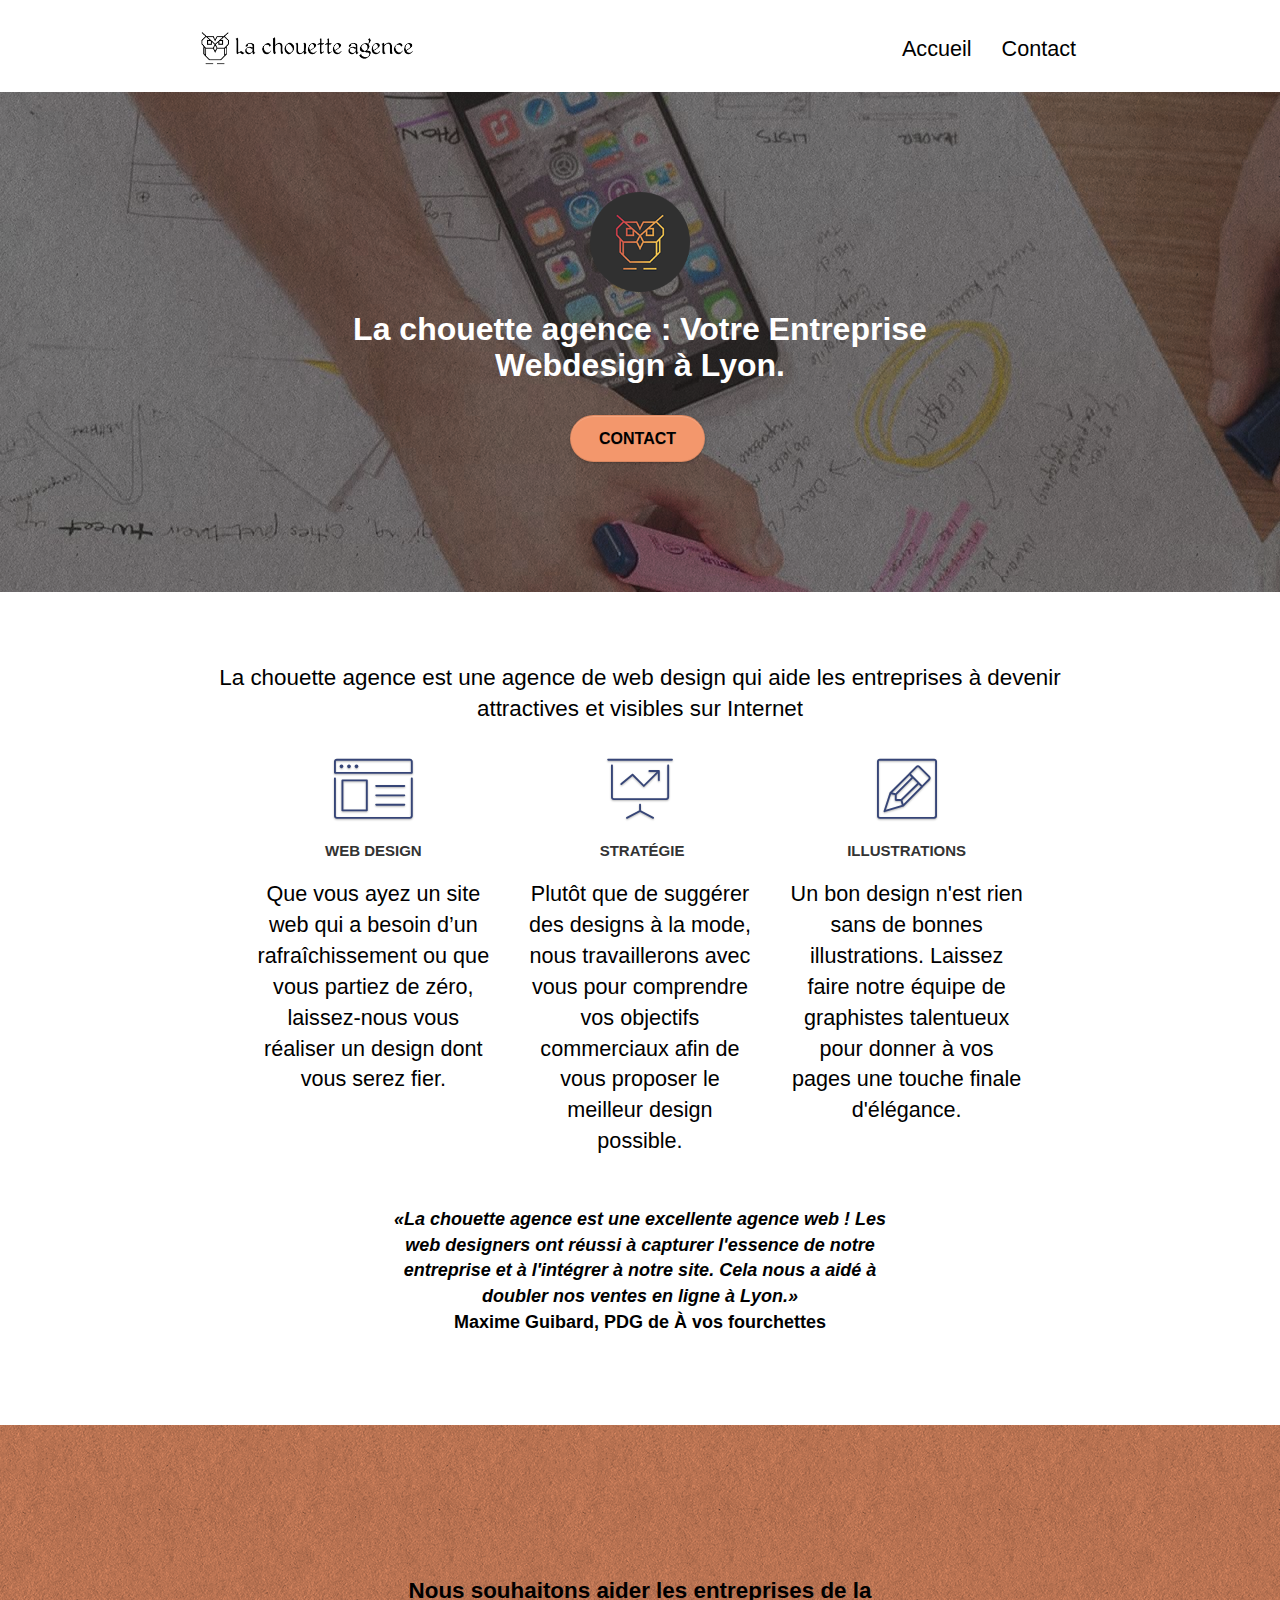
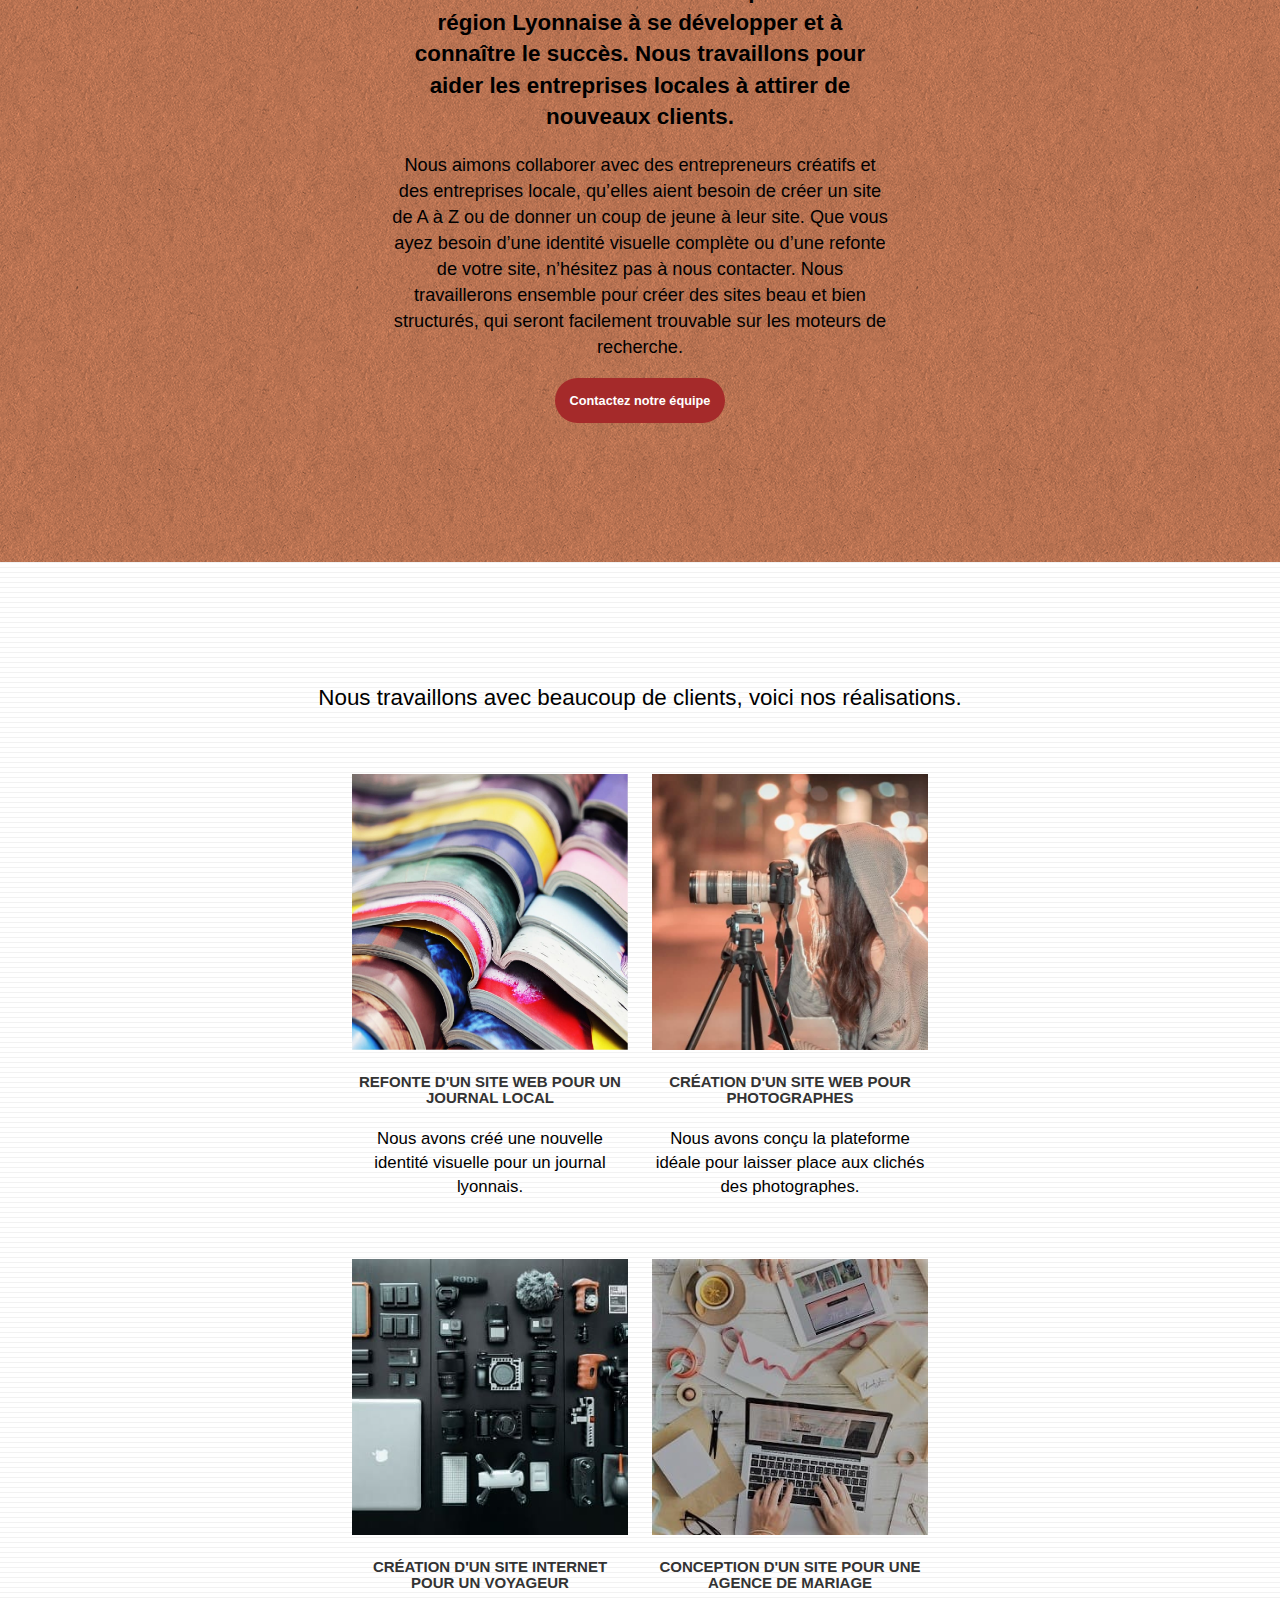
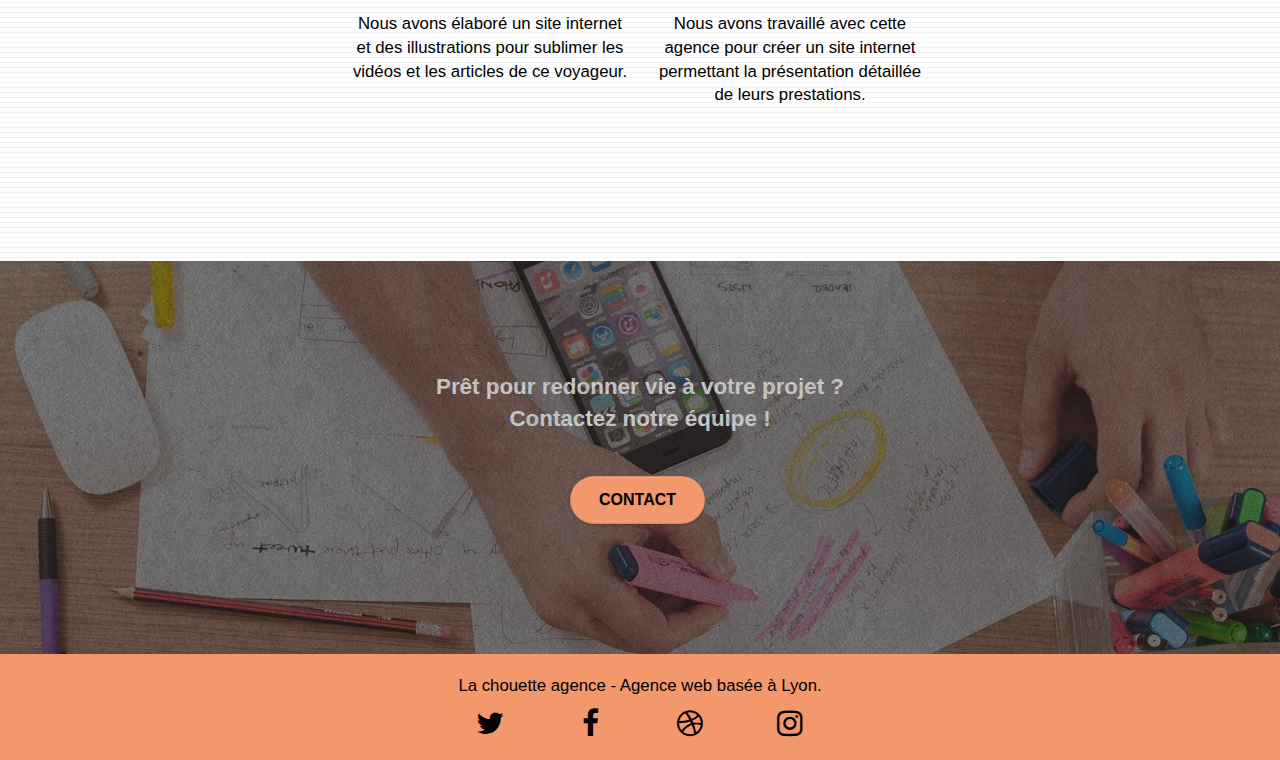
<file: index.html>
<!doctype html>
<html lang="fr">
<head>
    <meta charset="utf-8">
    <meta name="description" content="La Chouette Agence: Entreprise webdesign Lyon qui vous accompagne dans vos projets plus ambitieux.">
    <meta name="viewport" content="width=device-width, initial-scale=1.0, viewport-fit=cover">
    <link rel="shortcut icon" type="image/png" href="favicon.jpg">
    
	<link rel="stylesheet" type="text/css" href="./css/bootstrap.css">
	<link rel="stylesheet" type="text/css" href="style.css">
	<link rel="stylesheet" type="text/css" href="./css/font-awesome.css">
	<link rel="stylesheet" type="text/css" href="./css/et-line.css">
    
	<script src="./js/jquery-2.1.0.js"></script>
	<script src="./js/bootstrap.js"></script>
	<script src="./js/blocs.js"></script>
	<script src="./js/jquery.touchSwipe.js" defer></script>
	<script src="./js/gmaps.js"></script>

    <title>La Chouette Agence: Entreprise webdesign Lyon</title>

    
<!-- Analytics -->
 
<!-- Analytics END -->
    
</head>
<body>
<!-- Principal conteneur -->
<div class="page-container">
    
<!-- bloc-0 -->
<header class="bloc bgc-white l-bloc " id="bloc-0">
	<div class="container bloc-sm">

		<nav class="navbar row">
			<div class="navbar-header">
				<a class="navbar-brand" href="index.html"><img src="img/la-chouette-agence.png" alt="logo chouette agence entreprise webdesign lyon" height="40" /></a>
				<button id="nav-toggle" type="button" class="ui-navbar-toggle navbar-toggle" data-toggle="collapse" data-target=".navbar-1">
					<span class="sr-only">Toggle navigation</span><span class="icon-bar"></span><span class="icon-bar"></span><span class="icon-bar"></span>
				</button>
			</div>
			<div class="collapse navbar-collapse navbar-1 special-dropdown-nav">
				<ul class="site-navigation nav navbar-nav">
					<li>
						<a href="index.html">Accueil</a>
					</li>
					
					<li>
						<a href="page2.html">Contact</a>
					</li>
				</ul>
			</div>
		</nav>
	</div>
</header>
<!-- bloc-0 END -->

<!-- bloc-1-presentation -->
<div class="bloc bgc-dark-slate-blue bg-banniere d-bloc bg-t-edge bloc-bg-texture texture-paper b-parallax" id="bloc-1-hero">
	<div class="container bloc-lg">
		<div class="row tight-width-whitespace">
			<div class="col-sm-12">
				<img src="img/logo.png" class="center-block image-resize-mode" width="100" alt="la chouette agence, entreprise webdesign lyon" />
				<h1 class="text-center">
					La chouette agence : Votre Entreprise Webdesign à Lyon.
				</h1>
				<div class="text-center">
					<a href="page2.html" class="btn btn-lg btn-clean btn-rd cta-hero btn-atomic-tangerine" id="cta-hero">Contact</a>
				</div>
			</div>
		</div>
	</div>
</div>
<!-- bloc-1-presentation END -->

<!-- bloc-2-services -->
<div class="bloc bgc-white l-bloc" id="bloc-2-services">
	<div class="container bloc-md">
		<div class="row">
			<div class="col-sm-12 text-center">
				<h2>La chouette agence est une agence de web design qui aide les entreprises à devenir attractives et visibles sur Internet</h2>
			</div>
		</div>
		<div class="row voffset-lg med-width-whitespace">
			<div class="col-sm-4">
				<div class="text-center">
					<span class="et-icon-browser sm-shadow icon-dark-slate-blue icons icon-lg"></span>
				</div>
				<h3 class="mg-md text-center">
					Web design
				</h3>
				<p class="text-center ">
					Que vous ayez un site web qui a besoin d&rsquo;un rafraîchissement ou que vous partiez de zéro, laissez-nous vous réaliser un design dont vous serez fier.
				</p>
			</div>
			<div class="col-sm-4">
				<div class="text-center">
					<span class="et-icon-presentation sm-shadow icon-dark-slate-blue icons icon-lg"></span>
				</div>
				<h3 class="mg-md text-center">
					&nbsp;Stratégie
				</h3>
				<p class="text-center ">
					Plutôt que de suggérer des designs à la mode, nous travaillerons avec vous pour comprendre vos objectifs commerciaux afin de vous proposer le meilleur design possible.<br>
				</p>
			</div>
			<div class="col-sm-4">
				<div class="text-center">
					<span class="et-icon-edit sm-shadow icon-dark-slate-blue icons icon-lg"></span>
				</div>
				<h3 class="mg-md text-center">
					Illustrations
				</h3>
				<p class="text-center ">Un bon design n'est rien sans de bonnes illustrations. Laissez faire notre équipe de graphistes talentueux pour donner à vos pages une touche finale d'élégance.</p>
			</div>
		</div>
		<div class="row voffset-lg voffset">
			<div class="col-xs-12 col-md-8 col-md-offset-2 text-center">
					<q>La chouette agence est une excellente agence web ! Les web designers ont réussi à capturer l'essence de notre entreprise et à l'intégrer à notre site. Cela nous a aidé à doubler nos ventes en ligne à Lyon.</q><br>
					Maxime Guibard, PDG de À vos fourchettes
			</div>
		</div>
	</div>
</div>
<!-- bloc-2-services END -->

<!-- bloc-3-what-i-do -->
<div class="bloc tc-white bgc-atomic-tangerine bg-presentation d-bloc bloc-bg-texture texture-paper b-parallax" id="bloc-3-what-i-do">
	<div class="container bloc-lg">
		<div class="row tight-width-whitespace black-background">
			<div class="col-sm-12">
				<h2 class="mg-md text-center">
					Nous souhaitons aider les entreprises de la région Lyonnaise à se développer et à connaître le succès. Nous travaillons pour aider les entreprises locales à attirer de nouveaux clients.<br>
				</h2>
				<p class="text-center white">
					Nous aimons collaborer avec des entrepreneurs créatifs et des entreprises locale, qu’elles aient besoin de créer un site de A à Z ou de donner un coup de jeune à leur site. Que vous ayez besoin d’une identité visuelle complète ou d’une refonte de votre site, n’hésitez pas à nous contacter. Nous travaillerons ensemble pour créer des sites beau et bien structurés, qui seront facilement trouvable sur les moteurs de recherche. <br><br>
					<a class="ltc-white bold-link notre-equipe" href="page2.html">Contactez notre équipe</a><br>
				</p>
			</div>
		</div>
	</div>
</div>
<!-- bloc-3-what-i-do END -->

<!-- bloc-4-portfolio -->
<div class="bloc bgc-white bg-lines-h2-bg bg-repeat l-bloc" id="bloc-4-portfolio">
	<div class="container bloc-lg">
		<div class="row">
			<div class="col-sm-12 text-center">
				<h2>Nous travaillons avec beaucoup de clients, voici nos réalisations.</h2>
			</div>
		</div>
		<div class="row tight-width-whitespace portfolio-row">
			<div class="col-sm-6">
				<a href="#" data-lightbox="img/1.jpg" data-gallery-id="gallery-1" data-caption="Refonte d'un site web pour un journal local" data-frame="snapshot-lb"><img src="img/img-compressed/1.jpg" alt="photo de journaux" class="img-responsive portfolio-thumb" /></a>
				<h3 class="mg-md text-center">
					Refonte d'un site web pour un journal local
				</h3>
				<p class="text-center">
					Nous avons créé une nouvelle identité visuelle pour un journal lyonnais.
				</p>
			</div>
			<div class="col-sm-6">
				<a href="#" data-lightbox="img/2.jpg" data-gallery-id="gallery-1" data-caption="Création d'un site web pour photographes" data-frame="snapshot-lb"><img src="img/img-compressed/2.jpg" class="img-responsive portfolio-thumb" alt="une photographe à Lyon" /></a>
				<h3 class="mg-md text-center">
					Création d'un site web pour photographes
				</h3>
				<p class="text-center">
					Nous avons conçu la plateforme idéale pour laisser place aux clichés des photographes.
				</p>
			</div>
		</div>
		<div class="row tight-width-whitespace portfolio-row">
			<div class="col-sm-6">
				<a href="#" data-lightbox="img/3.bmp" data-gallery-id="gallery-1" data-caption="Création d'un site internet pour un voyageur" data-frame="snapshot-lb"><img src="img/img-compressed/3.jpg" class="img-responsive portfolio-thumb" alt="photo du matériel photographique, appareils photo, objectifs et ordinateur"/></a>
				<h3 class="mg-md text-center">
					Création d'un site internet pour un voyageur
				</h3>
				<p class="text-center">
					Nous avons élaboré un site internet et des illustrations pour sublimer les vidéos et les articles de ce voyageur.
				</p>
			</div>
			<div class="col-sm-6">
				<a href="#" data-lightbox="img/4.bmp" data-gallery-id="gallery-1" data-caption="Conception d'un site pour une agence de mariage" data-frame="snapshot-lb"><img src="img/img-compressed/4.jpg" class="img-responsive portfolio-thumb" alt="photo d'une personne qui travaille sur son ordinateur" /></a>
				<h3 class="mg-md text-center">
					Conception d'un site pour une agence de mariage
				</h3>
				<p class="text-center">
					Nous avons travaillé avec cette agence pour créer un site internet permettant la présentation détaillée de leurs prestations.
				</p>
			</div>
		</div>
	</div>
</div>
<!-- bloc-4-portfolio END -->

<!-- bloc-5-cta -->
<div class="bloc bgc-dark-slate-blue bg-banniere d-bloc bloc-bg-texture texture-paper" id="bloc-5-cta">
	<div class="container bloc-lg">
		<div class="row">
			<h2 class="mg-md text-center tc-white">
				Prêt pour redonner vie à votre projet ?<br>Contactez notre équipe !
			</h2>
			<div class="col-sm-12 text-center">
				<a href="page2.html" class="btn btn-atomic-tangerine btn-clean btn-rd btn-lg cta-hero">Contact</a>
			</div>
		</div>
	</div>
</div>
<!-- bloc-5-cta END -->

<!-- Footer - bloc-8 -->
<footer class="bloc bgc-atomic-tangerine d-bloc" id="bloc-8">
	<div class="container bloc-sm">
		<div class="row">
			<div class="col-sm-12">
				<p class="text-center">
					La chouette agence - Agence web basée à Lyon.<br>
				</p>
				<div class="row row-no-gutters social">
					<div class="col-sm-3">
						<div class="text-center">
							<a class="social" href="index.html"><span class="fa fa-twitter icon-md"></span></a>
						</div>
					</div>
					<div class="col-sm-3">
						<div class="text-center">
							<a class="social" href="index.html"><span class="fa fa-facebook icon-md"></span></a>
						</div>
					</div>
					<div class="col-sm-3">
						<div class="text-center">
							<a class="social" href="index.html"><span class="fa fa-dribbble icon-md"></span></a>
						</div>
					</div>
					<div class="col-sm-3">
						<div class="text-center">
							<a class="social" href="index.html"><span class="fa fa-instagram icon-md"></span></a>
						</div>
					</div>
				</div>
			</div>
		</div>
	</div>
</footer>
<!-- Footer - bloc-8 END -->

</div>
<!-- Principal conteneur END -->
    

</body>
</html>
</file>
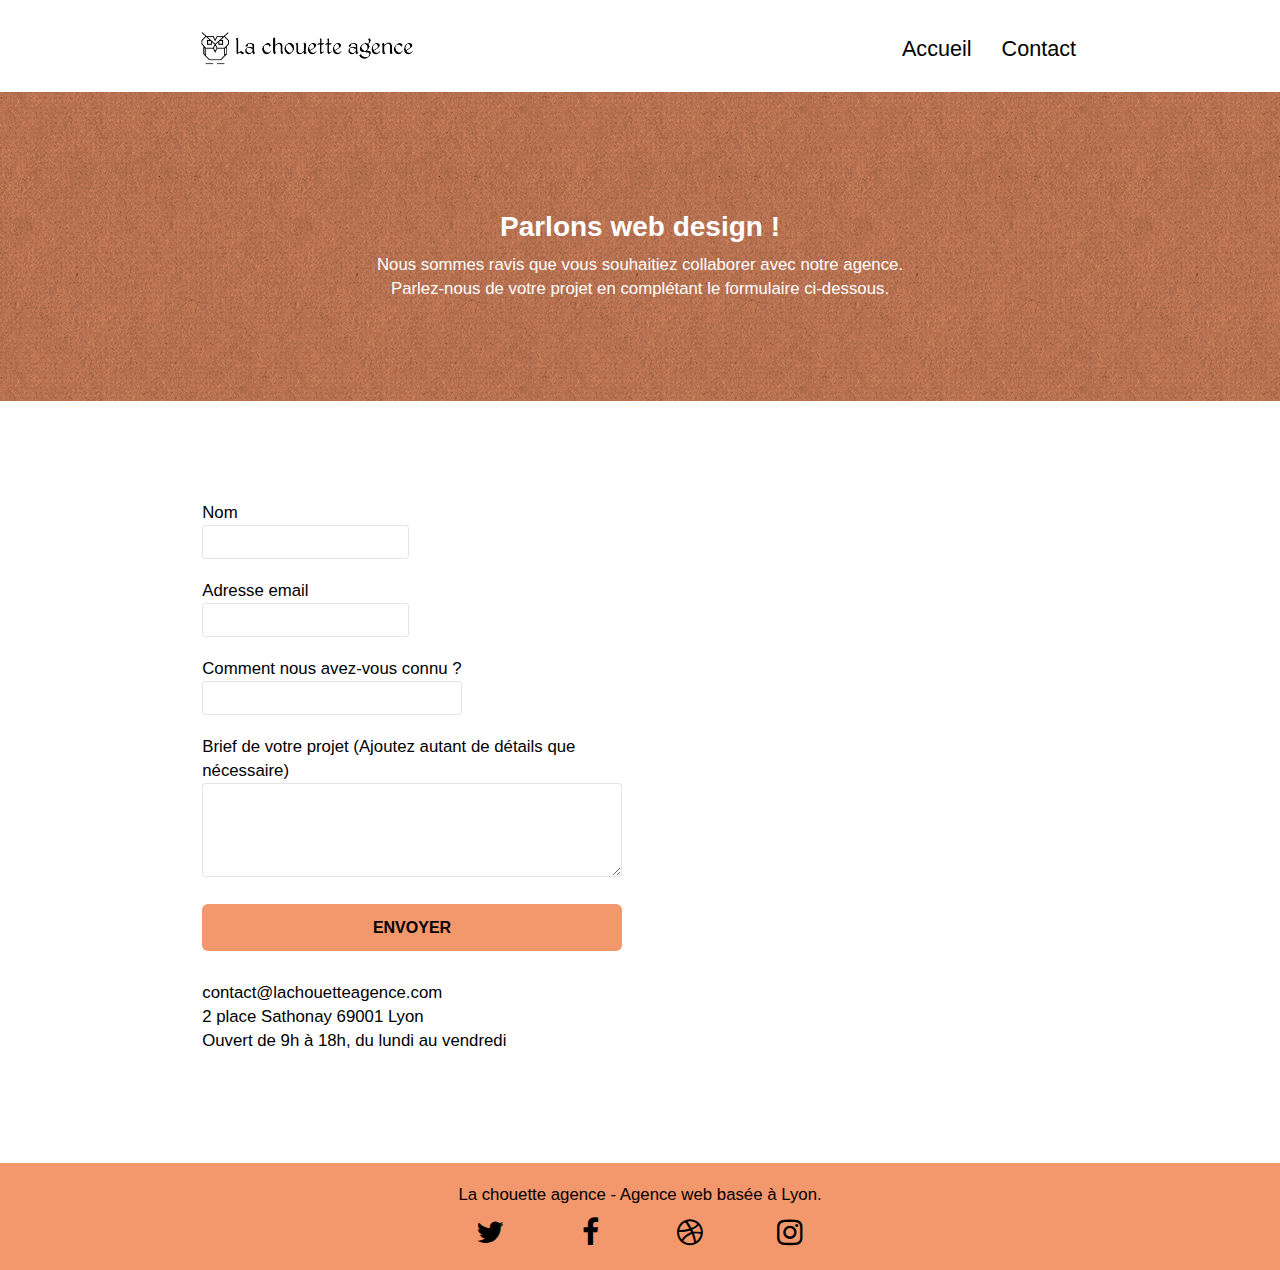
<file: page2.html>
<!doctype html>
<html lang="fr">
	<head>
		<meta charset="utf-8">
		<meta name="description" content="La Chouette Agence: Entreprise webdesign Lyon qui vous accompagne dans vos projets plus ambitieux.">
		<meta name="viewport" content="width=device-width, initial-scale=1.0, viewport-fit=cover">
		<link rel="shortcut icon" type="image/png" href="favicon.jpg">
		
		<link rel="stylesheet" type="text/css" href="./css/bootstrap.css">
		<link rel="stylesheet" type="text/css" href="style.css">
		<link rel="stylesheet" type="text/css" href="./css/font-awesome.css">
		<link rel="stylesheet" type="text/css" href="./css/et-line.css">
		
		
		<script src="./js/jquery-2.1.0.js"></script>
		<script src="./js/bootstrap.js"></script>
		<script src="./js/blocs.js"></script>
		<script src="./js/jquery.touchSwipe.js" defer></script>
		<script src="./js/gmaps.js"></script>
	
		<title>La Chouette Agence: Entreprise webdesign Lyon</title>
	
		
	<!-- Analytics -->
	 
	<!-- Analytics END -->
		
	</head>
<body>
<!-- Principal conteneur -->
<div class="page-container">
    
<!-- bloc-0 -->
<header class="bloc bgc-white l-bloc " id="bloc-0">
	<div class="container bloc-sm">
		<nav class="navbar row">
			<div class="navbar-header">
				<a class="navbar-brand" href="index.html"><img src="img/la-chouette-agence.png" alt="atlanta web design logo" height="40" /></a>
				<button id="nav-toggle" type="button" class="ui-navbar-toggle navbar-toggle" data-toggle="collapse" data-target=".navbar-1">
					<span class="sr-only">Toggle navigation</span><span class="icon-bar"></span><span class="icon-bar"></span><span class="icon-bar"></span>
				</button>
			</div>
			<div class="collapse navbar-collapse navbar-1 special-dropdown-nav">
				<ul class="site-navigation nav navbar-nav">
					<li>
						<a href="index.html">Accueil</a>
					</li>
					
					<li>
						<a href="page2.html">Contact</a>
					</li>
				</ul>
			</div>
		</nav>
	</div>
</header>
<!-- bloc-0 END -->

<!-- bloc-6 -->
<div class="bloc bg-dots-bg bg-repeat bgc-atomic-tangerine d-bloc bloc-bg-texture texture-paper" id="bloc-6">
	<div class="container bloc-lg">
		<div class="row">
			<div class="col-sm-12">
				<h1 class="text-center contact-title">
					Parlons web design !
				</h1>
				<p class="text-center mg-lg tc-white tight-width-whitespace">
					Nous sommes ravis que vous souhaitiez collaborer avec notre agence.<br>
					Parlez-nous de votre projet en complétant le formulaire ci-dessous.
				</p>
			</div>
		</div>
	</div>
</div>
<!-- bloc-6 END -->

<!-- bloc-7 -->
<div class="bloc bgc-white l-bloc" id="bloc-7">
	<div class="container bloc-lg">
		<div class="row row-form">
			<div class="col-sm-6">
				<form id="form_1" novalidate>
					<div class="form-group">
						<label>Nom<input id="name" class="form-control" required /></label>	
					</div>

					<div class="form-group">
						<label>Adresse email<input id="email" class="form-control" type="email" required /></label>	
					</div>

					<div class="form-group">
						<label>Comment nous avez-vous connu ?<input class="form-control" type="email" required id="input_504" /></label>	
					</div>

					<div class="form-group">
						<label>Brief de votre projet (Ajoutez autant de détails que nécessaire)<textarea id="message" class="form-control" rows="4" cols="50" required></textarea></label>
					</div> 
					<button class="bloc-button btn btn-lg btn-block cta-hero btn-atomic-tangerine" type="submit">
						Envoyer
					</button>
				</form>
			</div>
			<div class="col-sm-6">
				<p>
					contact@lachouetteagence.com<br>2 place Sathonay 69001 Lyon<br>Ouvert de 9h à 18h, du lundi au vendredi<br>
				</p>
			</div>
		</div>
	</div>
</div>
<!-- bloc-7 END -->

<!-- ScrollToTop Button -->
<a class="bloc-button btn btn-d scrollToTop" onclick="scrollToTarget('1')"><span class="fa fa-chevron-up"></span></a>
<!-- ScrollToTop Button END-->


<!-- Footer - bloc-8 -->
<footer class="bloc bgc-atomic-tangerine d-bloc" id="bloc-8">
	<div class="container bloc-sm">
		<div class="row">
			<div class="col-sm-12">
				<p class="text-center">
					La chouette agence - Agence web basée à Lyon.<br>
				</p>
				<div class="row row-no-gutters social">
					<div class="col-sm-3">
						<div class="text-center">
							<a class="social" href="index.html"><span class="fa fa-twitter icon-md"></span></a>
						</div>
					</div>
					<div class="col-sm-3">
						<div class="text-center">
							<a class="social" href="index.html"><span class="fa fa-facebook icon-md"></span></a>
						</div>
					</div>
					<div class="col-sm-3">
						<div class="text-center">
							<a class="social" href="index.html"><span class="fa fa-dribbble icon-md"></span></a>
						</div>
					</div>
					<div class="col-sm-3">
						<div class="text-center">
							<a class="social" href="index.html"><span class="fa fa-instagram icon-md"></span></a>
						</div>
					</div>
				</div>
			</div>
		</div>
	</div>
</footer>
<!-- Footer - bloc-8 END -->

</div>
<!-- Principal conteneur END -->
    

</body>
</html>
</file>
<file: style.css>
body {
  margin: 0;
  padding: 0;
  background: #fff;
  overflow-x: hidden;
  -webkit-font-smoothing: antialiased;
  -moz-osx-font-smoothing: grayscale;
}

a,
button {
  transition: all 0.3s ease-in-out;
  outline: none !important;
}

a:hover {
  text-decoration: none;
  cursor: pointer;
}

#page-loading-blocs-notifaction {
  position: fixed;
  top: 0;
  bottom: 0;
  width: 100%;
  z-index: 100000;
  background: #ffffff url("img/pageload-spinner.gif") no-repeat center center;
}

.bloc {
  width: 100%;
  clear: both;
  background: 50% 50% no-repeat;
  padding: 0 50px;
  -webkit-background-size: cover;
  -moz-background-size: cover;
  -o-background-size: cover;
  background-size: cover;
  position: relative;
}

.bloc .container {
  padding-left: 5%;
  padding-right: 5%;
}

.bloc-lg {
  padding: 100px 50px;
}

.bloc-md {
  padding: 50px;
}

.bloc-sm {
  padding: 20px 50px;
}

.bg-center,
.bg-l-edge,
.bg-r-edge,
.bg-t-edge,
.bg-b-edge,
.bg-tl-edge,
.bg-bl-edge,
.bg-tr-edge,
.bg-br-edge,
.bg-repeat {
  -webkit-background-size: auto !important;
  -moz-background-size: auto !important;
  -o-background-size: auto !important;
  background-size: auto !important;
}

.bg-repeat {
  background: repeat;
}

.bg-t-edge {
  background: top no-repeat;
}

.bloc-bg-texture::before {
  content: "";
  background-size: 2px 2px;
  position: absolute;
  top: 0;
  bottom: 0;
  left: 0;
  right: 0;
}

.texture-paper::before {
  background: url("img/texture-paper.png");
  background-size: 280px 280px;
}

.b-parallax {
  background-attachment: fixed;
}

.d-bloc {
  color: rgba(255, 255, 255, 0.7);
}

.d-bloc button:hover {
  color: rgba(255, 255, 255, 0.9);
}

.d-bloc .icon-round,
.d-bloc .icon-square,
.d-bloc .icon-rounded,
.d-bloc .icon-semi-rounded-a,
.d-bloc .icon-semi-rounded-b {
  border-color: rgba(255, 255, 255, 0.9);
}

.d-bloc .divider-h span {
  border-color: rgba(255, 255, 255, 0.2);
}

.d-bloc .a-btn,
.d-bloc .navbar a,
.d-bloc .navbar-brand,
.d-bloc a .icon-sm,
.d-bloc a .icon-md,
.d-bloc a .icon-lg,
.d-bloc a .icon-xl,
.d-bloc h1 a,
.d-bloc h2 a,
.d-bloc h3 a,
.d-bloc h4 a,
.d-bloc h5 a,
.d-bloc h6 a,
.d-bloc p a {
  color: black;
}

.d-bloc .a-btn:hover,
.d-bloc .navbar a:hover,
.d-bloc .navbar-brand:hover,
.d-bloc a:hover .icon-sm,
.d-bloc a:hover .icon-md,
.d-bloc a:hover .icon-lg,
.d-bloc a:hover .icon-xl,
.d-bloc h1 a:hover,
.d-bloc h2 a:hover,
.d-bloc h3 a:hover,
.d-bloc h4 a:hover,
.d-bloc h5 a:hover,
.d-bloc h6 a:hover,
.d-bloc p a:hover {
  color: #ffffff;
}

.d-bloc .navbar-toggle .icon-bar {
  background: rgba(255, 255, 255, 1);
}

.d-bloc .btn-wire,
.d-bloc .btn-wire:hover {
  color: rgba(255, 255, 255, 1);
  border-color: rgba(255, 255, 255, 1);
}

.d-bloc .panel {
  color: rgba(0, 0, 0, 0.5);
}

.d-bloc .panel button:hover {
  color: rgba(0, 0, 0, 0.7);
}

.d-bloc .panel icon {
  border-color: rgba(0, 0, 0, 0.7);
}

.d-bloc .panel .divider-h span {
  border-color: rgba(0, 0, 0, 0.1);
}

.d-bloc .panel .a-btn {
  color: rgba(0, 0, 0, 0.6);
}

.d-bloc .panel .a-btn:hover {
  color: rgba(0, 0, 0, 1);
}

.d-bloc .panel .btn-wire,
.d-bloc .panel .btn-wire:hover {
  color: rgba(0, 0, 0, 0.7);
  border-color: rgba(0, 0, 0, 0.3);
}

.d-bloc .panel,
.l-bloc {
  color: rgba(0, 0, 0, 0.5);
}

.d-bloc .panel button:hover,
.l-bloc button:hover {
  color: rgba(0, 0, 0, 0.7);
}

.l-bloc .icon-round,
.l-bloc .icon-square,
.l-bloc .icon-rounded,
.l-bloc .icon-semi-rounded-a,
.l-bloc .icon-semi-rounded-b {
  border-color: rgba(0, 0, 0, 0.7);
}

.d-bloc .panel .divider-h span,
.l-bloc .divider-h span {
  border-color: rgba(0, 0, 0, 0.1);
}

.d-bloc .panel .a-btn,
.l-bloc .a-btn,
.l-bloc .navbar a,
.l-bloc .navbar-brand,
.l-bloc a .icon-sm,
.l-bloc a .icon-md,
.l-bloc a .icon-lg,
.l-bloc a .icon-xl,
.l-bloc h1 a,
.l-bloc h2 a,
.l-bloc h3 a,
.l-bloc h4 a,
.l-bloc h5 a,
.l-bloc h6 a,
.l-bloc p a {
  color: rgba(0, 0, 0, 0.6);
}

.d-bloc .panel .a-btn:hover,
.l-bloc .a-btn:hover,
.l-bloc .navbar a:hover,
.l-bloc .navbar-brand:hover,
.l-bloc a:hover .icon-sm,
.l-bloc a:hover .icon-md,
.l-bloc a:hover .icon-lg,
.l-bloc a:hover .icon-xl,
.l-bloc h1 a:hover,
.l-bloc h2 a:hover,
.l-bloc h3 a:hover,
.l-bloc h4 a:hover,
.l-bloc h5 a:hover,
.l-bloc h6 a:hover,
.l-bloc p a:hover {
  color: rgba(0, 0, 0, 1);
}

.l-bloc .navbar-toggle .icon-bar {
  color: rgba(0, 0, 0, 0.6);
}

.d-bloc .panel .btn-wire,
.d-bloc .panel .btn-wire:hover,
.l-bloc .btn-wire,
.l-bloc .btn-wire:hover {
  color: rgba(0, 0, 0, 0.7);
  border-color: rgba(0, 0, 0, 0.3);
}

.voffset {
  margin-top: 30px;
}

.voffset-lg {
  margin: 40px;
  font-size: 18px;
  font-weight: bold;
  color: black;
}
.voffset-lg q {
  font-style: italic;
}
.row-no-gutters {
  margin-right: 0;
  margin-left: 0;
}

.row.row-no-gutters > [class^="col-"],
.row.row-no-gutters > [class*=" col-"] {
  padding-right: 0;
  padding-left: 0;
}

#bloc-1-hero h1 {
  font-size: 32px;
}

.navbar {
  margin-bottom: 0;
  z-index: 1;
}

.navbar-brand {
  height: auto;
  padding: 3px 15px;
  font-size: 25px;
  font-weight: normal;
  font-weight: 600;
  line-height: 44px;
}

.navbar-brand img {
  max-height: 200px;
  margin: 0 5px 0 0;
  display: inline;
}

.navbar-brand img[src$="svg"] {
  min-width: 100px;
}

.nav-center .navbar-brand img {
  margin: 0;
}

.navbar .nav {
  padding-top: 2px;
  margin-right: -16px;
  float: right;
  z-index: 1;
}

.nav > li {
  float: left;
  margin-top: 4px;
  font-size: 18px;
}

.navbar-nav .open .dropdown-menu > li > a {
  text-align: inherit;
}

.nav > li a:hover,
.nav > li a:focus {
  background: transparent;
}

.navbar-toggle {
  margin: 10px 10px 0 0;
  border: 0px;
}

.navbar-toggle:hover {
  background: transparent !important;
}

.navbar-toggle .icon-bar {
  background-color: rgba(0, 0, 0, 0.5);
  width: 26px;
}

.nav-invert .navbar .nav {
  float: left;
}

.nav-invert .navbar-header,
.nav-invert .navbar-brand {
  float: right;
  position: relative;
  z-index: 2;
}

.notre-equipe {
  background-color: brown;
  padding: 15px;
  border: none;
  border-radius: 50px;
  font-size: 0.7em;
}

.notre-equipe a {
  text-decoration: none;
}

.row-form {
  display: flex;
  flex-direction: column;
}

.contact-formulaire {
  width: 100%;
}

@media (min-width: 768px) {
  .site-navigation {
    position: absolute;
    top: 50%;
    right: 20px;
    transform: translate(0, -50%);
    -webkit-transform: translateY(-50%);
  }
  .nav > li .dropdown-menu a,
  .nav > li .dropdown-menu a:hover {
    color: #484848;
  }
  .nav-invert .site-navigation {
    left: 0;
    right: 0;
  }
  .nav-center {
    text-align: center;
  }
  .nav-center .navbar-header {
    width: 100%;
  }
  .nav-center .navbar-header,
  .nav-center .navbar-brand,
  .nav-center .nav > li {
    float: none;
    display: inline-block;
  }
  .nav-center .site-navigation {
    position: relative;
    width: 100%;
    right: 0;
    margin-right: 0px;
    margin-top: 20px;
  }
  .nav-center.mini-nav .navbar-toggle {
    float: none;
    margin: 10px auto 0;
  }
}

.nav > li > .dropdown a {
  background: none !important;
  display: block;
  padding: 14px 15px;
}

nav .caret {
  margin: 0 5px;
}

.dropdown-menu .dropdown-menu {
  top: -8px;
  left: 100%;
}

.dropdown-menu .dropmenu-flow-right {
  top: 100%;
  left: 0;
  margin-left: -1px;
  border-top-left-radius: 0;
  border-top-right-radius: 0;
}

.dropdown-menu .dropdown span {
  border: 4px solid black;
  border-top-color: transparent;
  border-right-color: transparent;
  border-bottom-color: transparent;
  margin: 6px -5px 0 0 !important;
  float: right;
}

.mg-md {
  margin-top: 10px;
  margin-bottom: 20px;
  font-weight: bold;
  color: #ffffff;
}

.mg-lg {
  margin-top: 10px;
  margin-bottom: 40px;
}

.btn {
  margin: 0 5px 5px 0;
}

.btn.pull-right {
  margin: 0 0 5px 5px;
}

.btn-d,
.btn-d:hover,
.btn-d:focus {
  color: #fff;
  background: rgba(0, 0, 0, 0.3);
}

button {
  outline: none !important;
}

.btn-rd {
  border-radius: 40px;
}

.btn-clean {
  border: 1px solid rgba(0, 0, 0, 0.08);
  border-bottom-color: rgba(0, 0, 0, 0.1);
  text-shadow: 0 1px 0 rgba(0, 0, 1, 0.1);
  box-shadow: 0 1px 3px rgba(0, 0, 1, 0.25),
    inset 0 1px 0 0 rgba(255, 255, 255, 0.15);
}

.icon-md {
  font-size: 30px !important;
}

.icon-lg {
  font-size: 60px !important;
}

.sm-shadow {
  text-shadow: 0 1px 2px rgba(0, 0, 0, 0.3);
}

.panel-sq,
.panel-sq .panel-heading,
.panel-sq .panel-footer {
  border-radius: 0;
}

.panel-rd {
  border-radius: 30px;
}

.panel-rd .panel-heading {
  border-radius: 29px 29px 0 0;
}

.panel-rd .panel-footer {
  border-radius: 0 0 29px 29px;
}

.form-control {
  border-color: rgba(0, 0, 0, 0.1);
  box-shadow: none;
  width: 100%;
}

.scrollToTop {
  width: 40px;
  height: 40px;
  position: fixed;
  bottom: 20px;
  right: 20px;
  opacity: 0;
  z-index: 500;
  transition: all 0.3s ease-in-out;
}

.scrollToTop span {
  margin-top: 6px;
}

.showScrollTop {
  font-size: 14px;
  opacity: 1;
}

a[data-lightbox] {
  position: relative;
  display: block;
  text-align: center;
}

a[data-lightbox]:hover::before {
  content: "+";
  font-family: "HelveticaNeue-Light", "Helvetica Neue Light", "Helvetica Neue",
    Helvetica, Arial;
  font-size: 32px;
  width: 50px;
  height: 50px;
  margin-left: -25px;
  border-radius: 50%;
  background: rgba(0, 0, 0, 0.6);
  color: #fff;
  font-weight: 100;
  z-index: 1;
  position: absolute;
  top: 50%;
  transform: translateY(-50%);
  -webkit-transform: translateY(-50%);
}

a[data-lightbox]:hover img {
  opacity: 0.6;
  -webkit-animation-fill-mode: none;
  animation-fill-mode: none;
}

#lightbox-modal {
  display: flex;
  align-items: center;
}

#lightbox-modal .modal-dialog {
  width: 90%;
  max-width: 900px;
  margin: 0 auto 0;
}

#lightbox-modal .modal-dialog img {
  max-height: 90vh;
  margin: 0 auto;
}

.lightbox-caption {
  padding: 20px;
  color: #fff;
  background: rgba(0, 0, 0, 0.5);
  position: absolute;
  left: 15px;
  right: 15px;
  bottom: 5px;
}

.close-lightbox {
  color: #fff;
  font-size: 30px;
  position: absolute;
  top: 20px;
  right: 20px;
  z-index: 20;
  background: rgba(0, 0, 0, 0.5);
  border: none;
  line-height: 30px;
  padding: 0 9px 5px;
  opacity: 0.3;
}

.close-lightbox:hover,
.next-lightbox:hover,
.prev-lightbox:hover {
  opacity: 1;
  color: #fff;
}

.next-lightbox,
.prev-lightbox {
  font-size: 20px;
  color: rgba(255, 255, 255, 0.9);
  background: rgba(0, 0, 0, 0.5);
  transition: all 0.2s ease-in-out;
  position: absolute;
  top: 45%;
  z-index: 1;
  opacity: 0.4;
}

.next-lightbox {
  padding: 6px 8px 1px 13px;
  right: 25px;
}

.prev-lightbox {
  padding: 6px 13px 1px 10px;
  left: 25px;
}

.snapshot-lb .modal-body {
  padding-bottom: 45px;
}

.snapshot-lb .lightbox-caption {
  padding: 0;
  color: rgba(0, 0, 0, 0.5);
  background: none;
}

h1,
h2,
h3,
h4,
h5,
h6,
p,
label,
.btn,
a {
  font-family: "helvetica";
  font-weight: 400;
  color: black !important;
  font-size: 1.2em;
}

.container {
  max-width: 1000px;
}

.statement-bloc-text {
  line-height: 26px;
  font-style: italic;
  font-size: 20px;
  text-align: center;
  font-weight: lighter;
  max-width: 520px;
  margin: auto auto auto auto;
}

.contact-title {
  font-size: 2em;
}
p {
  font-size: 1.2em;
}

.tight-width-whitespace {
  max-width: 600px;
  margin: auto;
}

.h1 {
  font-size: 20px;
  font-family: "Open Sans";
}

.cta-hero {
  margin-top: 22px;
  color: #ffffff !important;
  text-transform: uppercase;
  padding: 12px 28px 12px 28px;
  font-size: 16px;
  font-weight: 700;
}

.social {
  max-width: 400px;
  margin: auto auto auto auto;
}

h2 {
  font-size: 1.6em;
  line-height: 1.4em;
}

h3 {
  font-size: 15px;
  text-transform: uppercase;
  font-weight: 700;
  color: #333333 !important;
}

.med-width-whitespace {
  max-width: 800px;
  margin: auto auto auto auto;
  box-shadow: 0px 0px 0px #000000;
}

h1 {
  color: white !important;
  font-weight: bold;
}

h4 {
  color: #333333 !important;
}

.icons {
  margin-bottom: 14px;
  margin-top: 24px;
}

.white {
  color: black !important;
  font-size: 1.3em;
}

.portfolio-thumb {
  margin-bottom: 24px;
}

.portfolio-row {
  margin-bottom: 44px;
  margin-top: 50px;
}

.avatar {
  box-shadow: 0px 4px 9px rgba(0, 0, 0, 0.3);
}

.black-background {
  background-color: #f3976c;
  padding: 40px 40px 40px 40px;
}

.bold-link {
  font-weight: 900;
}

.bgc-white {
  background-color: #ffffff;
  cursor: pointer;
}

.bgc-dark-slate-blue {
  background-color: #364577;
}

.bgc-atomic-tangerine {
  background-color: #f3976c;
}

.tc-white {
  color: white !important;
}

.btn-atomic-tangerine {
  background: #f3976c;
  color: black !important;
  margin-bottom: 30px;
}

.btn-atomic-tangerine:hover {
  background: #c27956 !important;
  color: #ffffff !important;
}

.ltc-white {
  color: #ffffff !important;
}

.ltc-white:hover {
  color: black !important;
}

.ltc-atomic-tangerine {
  color: #f3976c !important;
}

.ltc-atomic-tangerine:hover {
  color: #c27956 !important;
}

.icon-dark-slate-blue {
  color: #364577 !important;
  border-color: #364577 !important;
}

.bg-dots-bg {
  background-image: url("img/dots-bg.png");
}

.bg-lines-h2-bg {
  background-image: url("img/lines-h2-bg.png");
}

.bg-banniere {
  background-image: url("img/img-compressed/la-chouette-agence-banniere.jpg");
}

.bg-presentation {
  background-image: url("img/img-compressed/image-de-presentation.jpg");
}

@media (max-width: 1024px) {
  .bloc {
    padding-left: 20px;
    padding-right: 20px;
  }
  .bloc.full-width-bloc,
  .bloc-tile-2.full-width-bloc .container,
  .bloc-tile-3.full-width-bloc .container,
  .bloc-tile-4.full-width-bloc .container {
    padding-left: 0;
    padding-right: 0;
  }
}

@media (max-width: 992px) and (min-width: 768px) {
  .navbar .nav {
    max-width: 80%;
  }
  .nav-center.navbar .nav {
    max-width: 100%;
  }
}

@media only screen and (min-width: 768px) and (max-width: 1024px) and (orientation: landscape) {
  .b-parallax {
    background-attachment: scroll;
  }
}

@media only screen and (min-width: 1024px) and (max-width: 1366px) and (-webkit-min-pixel-ratio: 1.5) {
  .b-parallax {
    background-attachment: scroll;
  }
}

@media (max-width: 991px) {
  .container {
    width: 100%;
  }
  .b-parallax {
    background-attachment: scroll;
  }
  .page-container,
  #hero-bloc {
    overflow-x: hidden;
    position: relative;
  }

  .bloc-group,
  .bloc-group .bloc {
    display: block;
    width: 100%;
  }
}

@media (max-width: 767px) {
  .page-container {
    overflow-x: hidden;
    position: relative;
  }
  h1,
  h2,
  h3,
  h4,
  h5,
  h6,
  p,
  #disqus_thread {
    padding-left: 10px !important;
    padding-right: 10px !important;
  }
  .b-parallax {
    background-attachment: scroll;
  }
  .navbar .nav {
    padding-top: 0;
    border-top: 1px solid rgba(0, 0, 0, 0.2);
    float: none !important;
  }
  .navbar.row {
    margin-left: 0;
    margin-right: 0;
  }
  .site-navigation {
    position: inherit;
    transform: none;
    -webkit-transform: none;
    -ms-transform: none;
  }
  .nav > li {
    margin-top: 0;
    border-bottom: 1px solid rgba(0, 0, 0, 0.1);
    background: rgba(0, 0, 0, 0.05);
    text-align: left;
    padding-left: 15px;
    width: 100%;
  }
  .nav > li:hover {
    background: rgba(0, 0, 0, 0.08);
  }
  .dropdown .dropdown a .caret {
    float: none;
    margin: 5px 0 0 10px !important;
    border: 4px solid black;
    border-bottom-color: transparent;
    border-right-color: transparent;
    border-left-color: transparent;
  }
  #hero-bloc .navbar .nav {
    background: rgba(0, 0, 0, 0.8);
  }
  #hero-bloc .navbar .nav a {
    color: rgba(255, 255, 255, 0.6);
  }
  .hero {
    padding: 50px 0;
  }
  .hero-nav {
    left: -1px;
    right: -1px;
  }
  .navbar-collapse {
    padding: 0;
    overflow-x: hidden;
    -webkit-box-shadow: none;
    box-shadow: none;
  }
  .navbar-brand img {
    max-height: 40px;
    width: auto;
  }
  .nav-invert .navbar-header {
    float: none;
    width: 100%;
  }
  .nav-invert .navbar-toggle {
    float: left;
    margin-left: 10px;
  }
  .bloc {
    padding-left: 0;
    padding-right: 0;
  }
  .bloc-xxl,
  .bloc-xl,
  .bloc-lg {
    padding: 40px 0;
  }
  .bloc-sm,
  .bloc-md {
    padding-left: 0;
    padding-right: 0;
  }
  .bloc-tile-2 .container,
  .bloc-tile-3 .container,
  .bloc-tile-4 .container,
  .bloc-fill-screen .fill-bloc-top-edge,
  .bloc-fill-screen .fill-bloc-bottom-edge {
    padding-left: 0;
    padding-right: 0;
  }
  .a-block {
    padding: 0 10px;
  }
  .btn-dwn {
    display: none;
  }
  .voffset {
    margin-top: 5px;
  }
  .voffset-md {
    margin-top: 20px;
  }
  form {
    padding: 5px;
  }
  .close-lightbox {
    display: inline-block;
  }
  .blocsapp-device-iphone5 {
    background-size: 216px 425px;
    padding-top: 60px;
    width: 216px;
    height: 425px;
  }
  .blocsapp-device-iphone5 img {
    width: 180px;
    height: 320px;
  }
}

@media (max-width: 400px) {
  .bloc {
    padding-left: 0;
    padding-right: 0;
  }
}

@media (max-width: 767px) {
  .bloc-mob-center-text {
    text-align: center;
  }
}
</file>
<file: css/et-line.css>
@font-face {
    font-family: et-line;
    src: url(../fonts/et-line.eot);
    src: url(../fonts/et-line.eot?#iefix) format('embedded-opentype'), url(../fonts/et-line.woff) format('woff'), url(../fonts/et-line.ttf) format('truetype'), url(../fonts/et-line.svg#et-line) format('svg');
    font-weight: 400;
    font-style: normal
}

.et-icon-adjustments,
.et-icon-alarmclock,
.et-icon-anchor,
.et-icon-aperture,
.et-icon-attachment,
.et-icon-bargraph,
.et-icon-basket,
.et-icon-beaker,
.et-icon-bike,
.et-icon-book-open,
.et-icon-briefcase,
.et-icon-browser,
.et-icon-calendar,
.et-icon-camera,
.et-icon-caution,
.et-icon-chat,
.et-icon-circle-compass,
.et-icon-clipboard,
.et-icon-clock,
.et-icon-cloud,
.et-icon-compass,
.et-icon-desktop,
.et-icon-dial,
.et-icon-document,
.et-icon-documents,
.et-icon-download,
.et-icon-dribbble,
.et-icon-edit,
.et-icon-envelope,
.et-icon-expand,
.et-icon-facebook,
.et-icon-flag,
.et-icon-focus,
.et-icon-gears,
.et-icon-genius,
.et-icon-gift,
.et-icon-global,
.et-icon-globe,
.et-icon-googleplus,
.et-icon-grid,
.et-icon-happy,
.et-icon-hazardous,
.et-icon-heart,
.et-icon-hotairballoon,
.et-icon-hourglass,
.et-icon-key,
.et-icon-laptop,
.et-icon-layers,
.et-icon-lifesaver,
.et-icon-lightbulb,
.et-icon-linegraph,
.et-icon-linkedin,
.et-icon-lock,
.et-icon-magnifying-glass,
.et-icon-map,
.et-icon-map-pin,
.et-icon-megaphone,
.et-icon-mic,
.et-icon-mobile,
.et-icon-newspaper,
.et-icon-notebook,
.et-icon-paintbrush,
.et-icon-paperclip,
.et-icon-pencil,
.et-icon-phone,
.et-icon-picture,
.et-icon-pictures,
.et-icon-piechart,
.et-icon-presentation,
.et-icon-pricetags,
.et-icon-printer,
.et-icon-profile-female,
.et-icon-profile-male,
.et-icon-puzzle,
.et-icon-quote,
.et-icon-recycle,
.et-icon-refresh,
.et-icon-ribbon,
.et-icon-rss,
.et-icon-sad,
.et-icon-scissors,
.et-icon-scope,
.et-icon-search,
.et-icon-shield,
.et-icon-speedometer,
.et-icon-strategy,
.et-icon-streetsign,
.et-icon-tablet,
.et-icon-target,
.et-icon-telescope,
.et-icon-toolbox,
.et-icon-tools,
.et-icon-tools-2,
.et-icon-trophy,
.et-icon-tumblr,
.et-icon-twitter,
.et-icon-upload,
.et-icon-video,
.et-icon-wallet,
.et-icon-wine {
    font-family: et-line;
    speak: none;
    font-style: normal;
    font-weight: 400;
    font-variant: normal;
    text-transform: none;
    line-height: 1;
    -webkit-font-smoothing: antialiased;
    -moz-osx-font-smoothing: grayscale;
    display: inline-block
}

.et-icon-mobile:before {
    content: "\e000"
}

.et-icon-laptop:before {
    content: "\e001"
}

.et-icon-desktop:before {
    content: "\e002"
}

.et-icon-tablet:before {
    content: "\e003"
}

.et-icon-phone:before {
    content: "\e004"
}

.et-icon-document:before {
    content: "\e005"
}

.et-icon-documents:before {
    content: "\e006"
}

.et-icon-search:before {
    content: "\e007"
}

.et-icon-clipboard:before {
    content: "\e008"
}

.et-icon-newspaper:before {
    content: "\e009"
}

.et-icon-notebook:before {
    content: "\e00a"
}

.et-icon-book-open:before {
    content: "\e00b"
}

.et-icon-browser:before {
    content: "\e00c"
}

.et-icon-calendar:before {
    content: "\e00d"
}

.et-icon-presentation:before {
    content: "\e00e"
}

.et-icon-picture:before {
    content: "\e00f"
}

.et-icon-pictures:before {
    content: "\e010"
}

.et-icon-video:before {
    content: "\e011"
}

.et-icon-camera:before {
    content: "\e012"
}

.et-icon-printer:before {
    content: "\e013"
}

.et-icon-toolbox:before {
    content: "\e014"
}

.et-icon-briefcase:before {
    content: "\e015"
}

.et-icon-wallet:before {
    content: "\e016"
}

.et-icon-gift:before {
    content: "\e017"
}

.et-icon-bargraph:before {
    content: "\e018"
}

.et-icon-grid:before {
    content: "\e019"
}

.et-icon-expand:before {
    content: "\e01a"
}

.et-icon-focus:before {
    content: "\e01b"
}

.et-icon-edit:before {
    content: "\e01c"
}

.et-icon-adjustments:before {
    content: "\e01d"
}

.et-icon-ribbon:before {
    content: "\e01e"
}

.et-icon-hourglass:before {
    content: "\e01f"
}

.et-icon-lock:before {
    content: "\e020"
}

.et-icon-megaphone:before {
    content: "\e021"
}

.et-icon-shield:before {
    content: "\e022"
}

.et-icon-trophy:before {
    content: "\e023"
}

.et-icon-flag:before {
    content: "\e024"
}

.et-icon-map:before {
    content: "\e025"
}

.et-icon-puzzle:before {
    content: "\e026"
}

.et-icon-basket:before {
    content: "\e027"
}

.et-icon-envelope:before {
    content: "\e028"
}

.et-icon-streetsign:before {
    content: "\e029"
}

.et-icon-telescope:before {
    content: "\e02a"
}

.et-icon-gears:before {
    content: "\e02b"
}

.et-icon-key:before {
    content: "\e02c"
}

.et-icon-paperclip:before {
    content: "\e02d"
}

.et-icon-attachment:before {
    content: "\e02e"
}

.et-icon-pricetags:before {
    content: "\e02f"
}

.et-icon-lightbulb:before {
    content: "\e030"
}

.et-icon-layers:before {
    content: "\e031"
}

.et-icon-pencil:before {
    content: "\e032"
}

.et-icon-tools:before {
    content: "\e033"
}

.et-icon-tools-2:before {
    content: "\e034"
}

.et-icon-scissors:before {
    content: "\e035"
}

.et-icon-paintbrush:before {
    content: "\e036"
}

.et-icon-magnifying-glass:before {
    content: "\e037"
}

.et-icon-circle-compass:before {
    content: "\e038"
}

.et-icon-linegraph:before {
    content: "\e039"
}

.et-icon-mic:before {
    content: "\e03a"
}

.et-icon-strategy:before {
    content: "\e03b"
}

.et-icon-beaker:before {
    content: "\e03c"
}

.et-icon-caution:before {
    content: "\e03d"
}

.et-icon-recycle:before {
    content: "\e03e"
}

.et-icon-anchor:before {
    content: "\e03f"
}

.et-icon-profile-male:before {
    content: "\e040"
}

.et-icon-profile-female:before {
    content: "\e041"
}

.et-icon-bike:before {
    content: "\e042"
}

.et-icon-wine:before {
    content: "\e043"
}

.et-icon-hotairballoon:before {
    content: "\e044"
}

.et-icon-globe:before {
    content: "\e045"
}

.et-icon-genius:before {
    content: "\e046"
}

.et-icon-map-pin:before {
    content: "\e047"
}

.et-icon-dial:before {
    content: "\e048"
}

.et-icon-chat:before {
    content: "\e049"
}

.et-icon-heart:before {
    content: "\e04a"
}

.et-icon-cloud:before {
    content: "\e04b"
}

.et-icon-upload:before {
    content: "\e04c"
}

.et-icon-download:before {
    content: "\e04d"
}

.et-icon-target:before {
    content: "\e04e"
}

.et-icon-hazardous:before {
    content: "\e04f"
}

.et-icon-piechart:before {
    content: "\e050"
}

.et-icon-speedometer:before {
    content: "\e051"
}

.et-icon-global:before {
    content: "\e052"
}

.et-icon-compass:before {
    content: "\e053"
}

.et-icon-lifesaver:before {
    content: "\e054"
}

.et-icon-clock:before {
    content: "\e055"
}

.et-icon-aperture:before {
    content: "\e056"
}

.et-icon-quote:before {
    content: "\e057"
}

.et-icon-scope:before {
    content: "\e058"
}

.et-icon-alarmclock:before {
    content: "\e059"
}

.et-icon-refresh:before {
    content: "\e05a"
}

.et-icon-happy:before {
    content: "\e05b"
}

.et-icon-sad:before {
    content: "\e05c"
}

.et-icon-facebook:before {
    content: "\e05d"
}

.et-icon-twitter:before {
    content: "\e05e"
}

.et-icon-googleplus:before {
    content: "\e05f"
}

.et-icon-rss:before {
    content: "\e060"
}

.et-icon-tumblr:before {
    content: "\e061"
}

.et-icon-linkedin:before {
    content: "\e062"
}

.et-icon-dribbble:before {
    content: "\e063"
}
</file>
